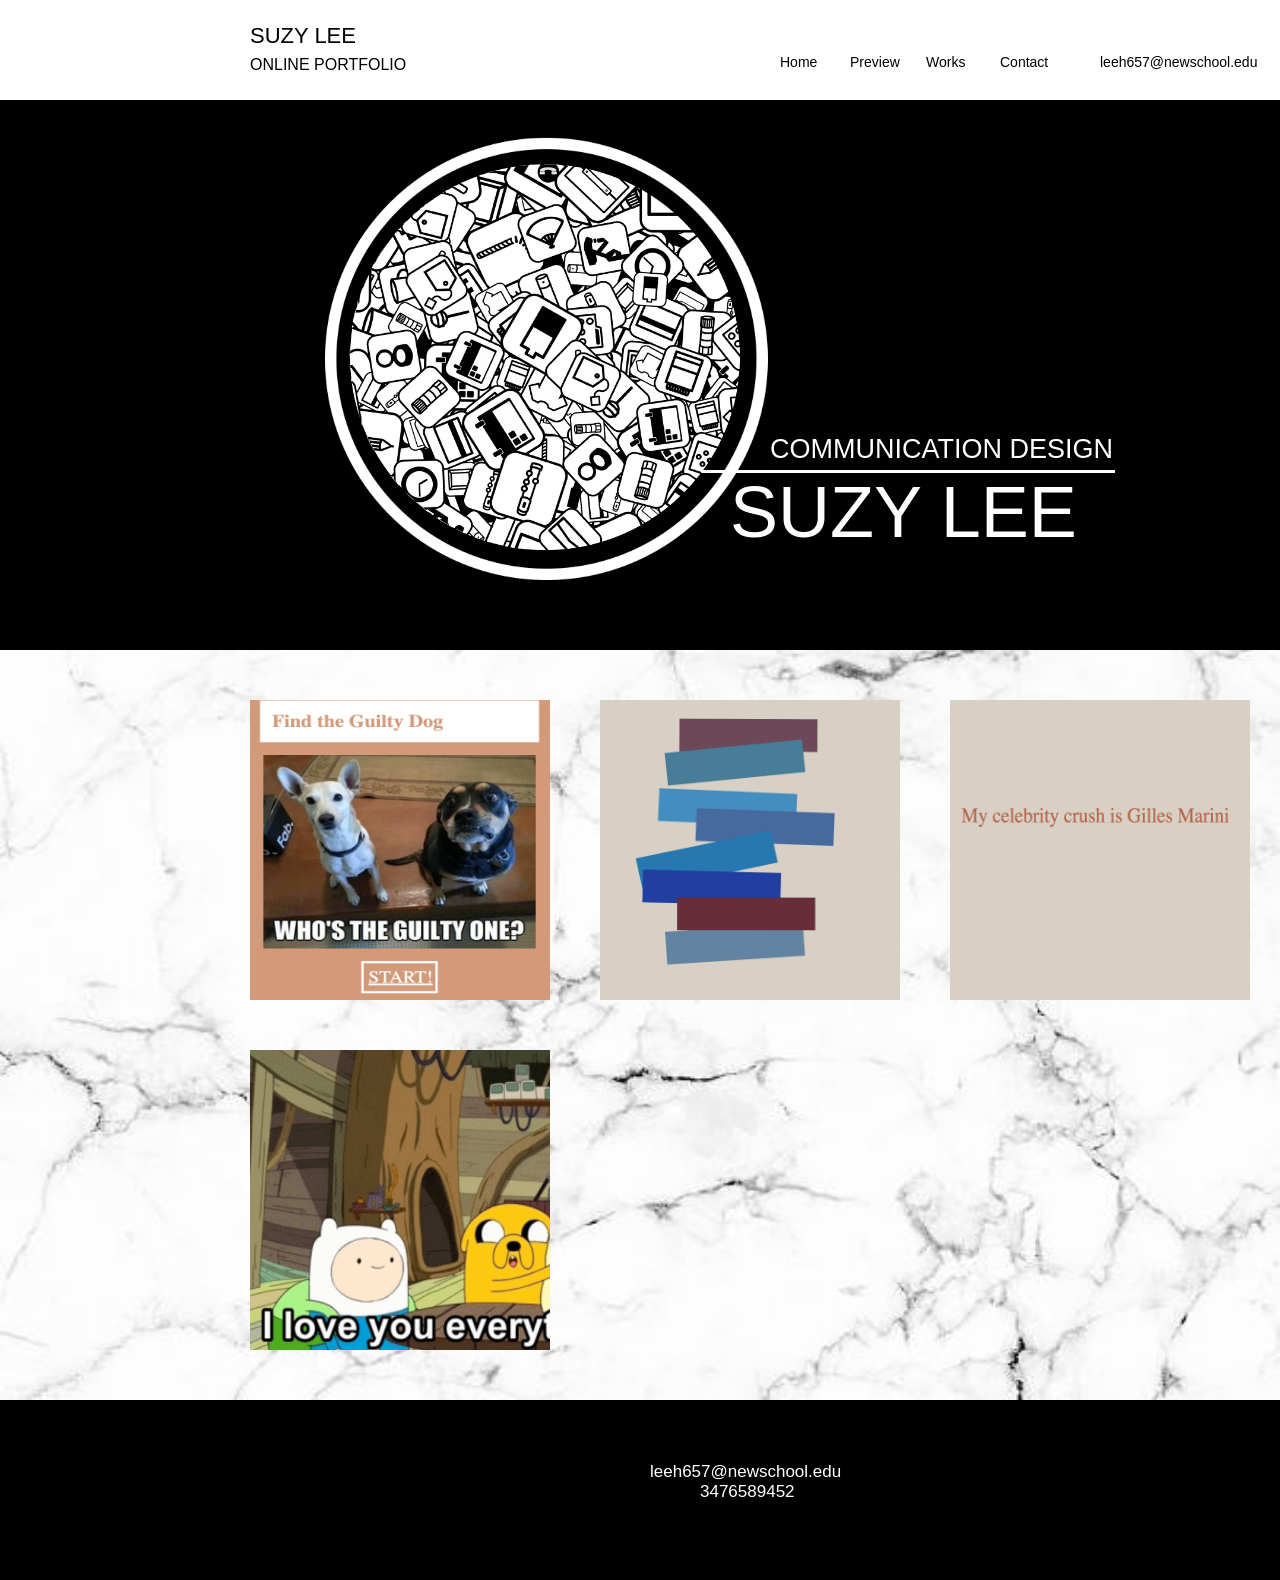
<file: final/INDEX.html>
<!DOCTYPE html>
<html>
<head>
	<title>Suzy Lee</title>
	<link rel="stylesheet" type="text/css" href="style.css">
</head>
<body>
<div id="background">
	<div id="header">
		<div id=name class="font1">SUZY LEE</div>
		<div id=portfolio class ="font2">ONLINE PORTFOLIO</div>

		<a href="#homejump"><div id="home" class="headlinks">Home</div></a>
		<a href="#previewjump"><div id="preview" class="headlinks">Preview</div></a>

		<div class="dropdown">
			<div id="work" class="headlinks">Works</div>
			<div class="dropdown-content">
				<a href="projects/project2/firstlink.html">Project 1-3</a>
    			<a href="projects/interactionofcolor/project4.html">Project 4</a>
   				<a href="projects/generativepoetry.html">Project 5</a>
   				<a href="projects/project7.html">Project 7</a>

   			</div>
   		</div>

		<a href="#contactjump"><div id="contact" class="headlinks">Contact</div></a>
		<div id="email" class="headlinks">leeh657@newschool.edu</div>

	</div>

	<div id="homejump">
		<img id="outline" src="image/outline.png">
		<div id="line"></div>
		<div id=cf>
			<img class="bottom" id="iconstop" src="image/icons.png">
			<img class="top" id="iconsbottom" src="image/icons2.png">
		</div>
		<div id="nametitle" class="font3">SUZY LEE</div>
		<div  id="titletext" class="font4">COMMUNICATION DESIGN</div>
	</div>


<div id="previewjump" class="previews"><img id="marble" src="image/marble.jpg">
	<div id ="cf">
		<a href="projects/project2/firstlink.html">
		<img class= "bottom" id="project2" src="image/project22.png">
		<img class = "top" id="project2" src="image/project2.png">
		</a>
	</div>

	<div id="cf">
		<a href="projects/interactionofcolor/project4.html">
		<img id= "project4" class="bottom" src="image/project42.png">
		<img class= "top" id="project4" src="image/project4.png">
		</a>
		
	</div>

	<div id ="cf">
		<a href="projects/generativepoetry.html">
		<img id="project5" class="bottom" src="image/project52.png">
		<img id="project5" class="top" src="image/project5.png">
		</a>
	</div>

	<div id="cf">
		<a href="projects/project7/project7.html">
		<img id="project7" class="bottom" src="image/project72.png">
		<img id="project7" class="top" src="image/project7.png">
		</a>
	</div>
</div>

<div id="contactjump" class="contacts">
	<div class="font5" id="contactemail">leeh657@newschool.edu</div>
	<div class="font5" id="contactphone">3476589452</div>
</div>



</div>
</body>
</file>
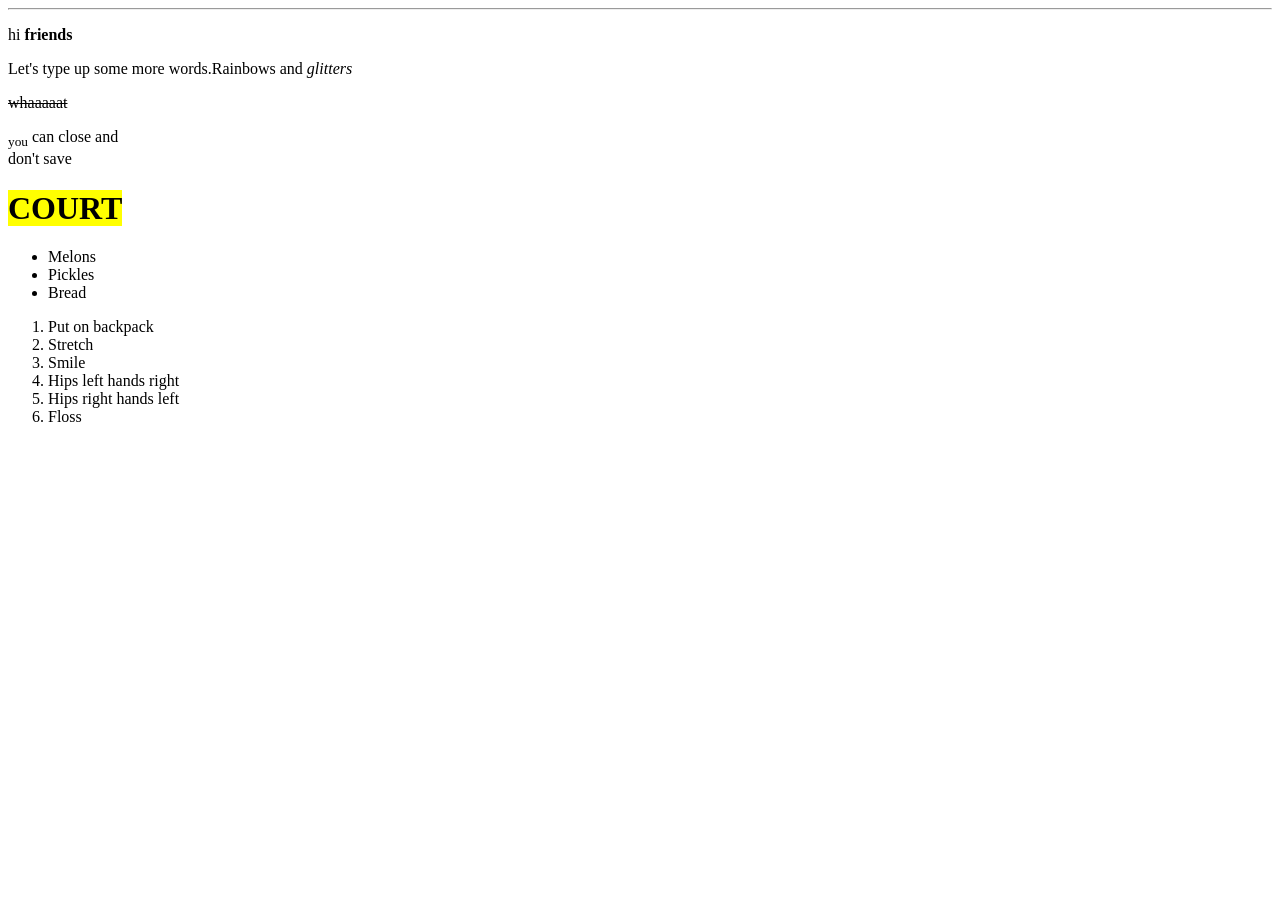
<file: first.html>
<html>
	<body>
		<!--<h1>Suzy</h1>-->
		<hr>
	<p>hi <b>friends</b></p>
	<p> Let's type up some more words.Rainbows and <i>glitters</i></p>
	<p><del>whaaaaat</del></p>
	<p><sub>you</sub> can close and <br>don't save</p>
	<p><h1><mark>COURT</mark></h1></p>

	<ul>
		<li>Melons</li>
		<li>Pickles</li>
		<li>Bread</li>

	</ul>

	<ol>
		<li>Put on backpack</li>
		<li>Stretch</li>
		<li>Smile</li>
		<li>Hips left hands right</li>
		<li>Hips right hands left</li>
		<li>Floss</li>
	</body>
</html>
</file>
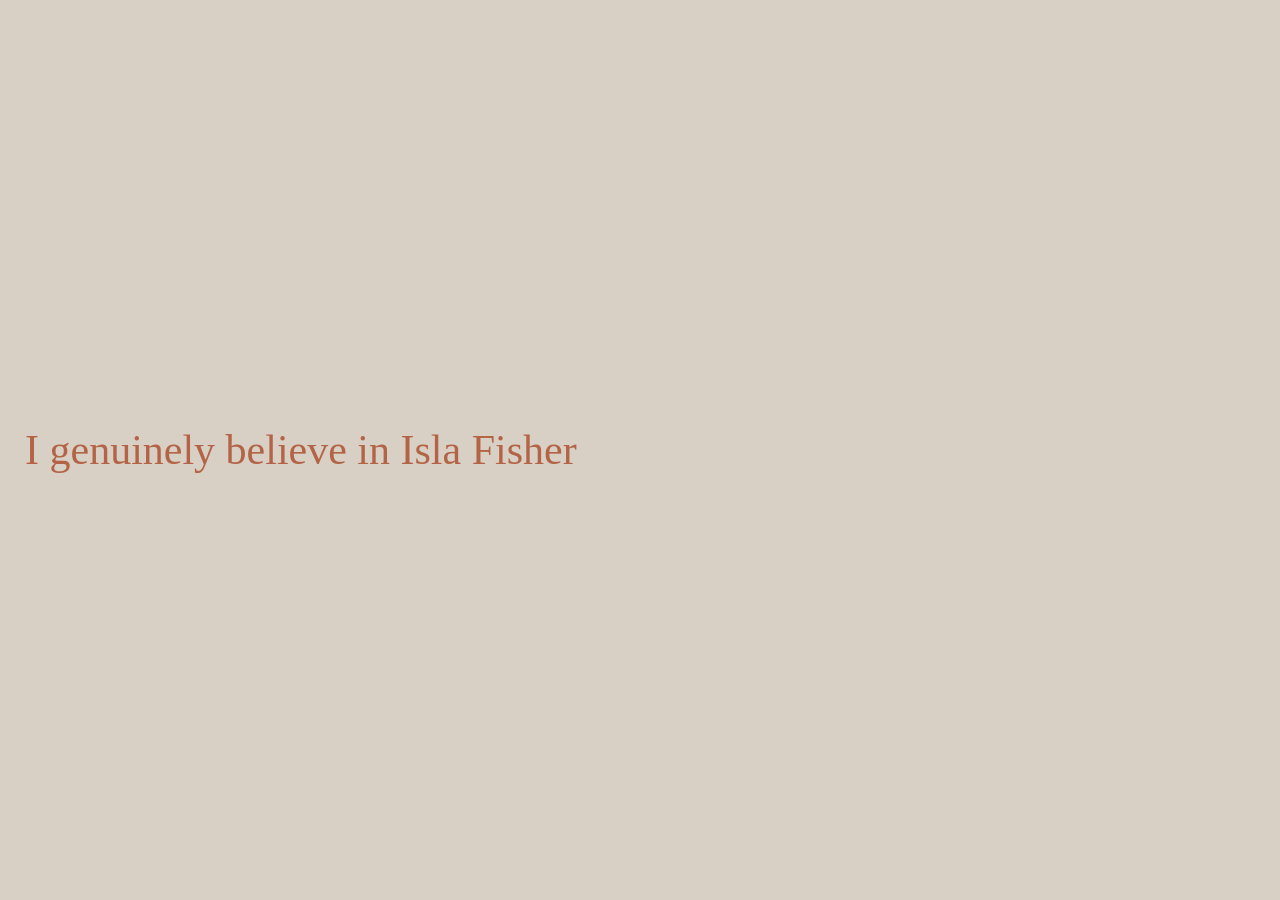
<file: generativepoerty.html>
<!DOCTYPE html>
<html>
<head>
	<title></title>
</head>

<style>
	html{
	margin: 0px;
	width: 100%;
	height:100%;
	display:flex;
	align-items: center;
	justify-content: center;
	background-color: #d8d0c5;
}

body{
	color:	rgb(180,100,70);
	padding:25px;
	display: block;
	margin: auto;
	width: 100%;
	font-size: 42px
}

</style>
<body>
<!-- <div id="text">My spirit animal is</div> -->
<script>
var celebrities = [ "Aaron Carter",
    "Aaron Eckhart",
    "Abbie Cornish",
    "Ace Young",
    "Adam Brody",
    "Adam Duritz",
    "Adam Lambert",
    "Adam Levine",
    "Adam Sandler",
    "Adele",
    "Adrian Grenier",
    "Adrien Brody",
    "Akshay Kumar",
    "Alanis Morissette",
    "Alec Baldwin",
    "Alessandra Ambrosio",
    "Alex McCord",
    "Alex O'Loughlin",
    "Alex Pettyfer",
    "Alex Rodriguez",
    "Alexander Ludwig",
    "Alexander Skarsgard",
    "Alexis Bledel",
    "Ali Fedotowsky",
    "Ali Larter",
    "Alicia Keys",
    "Alicia Silverstone",
    "Alison Sweeney",
    "Allison Williams",
    "Alyson Hannigan",
    "Alyssa Milano",
    "Amanda Bynes",
    "Amanda Peet",
    "Amanda Seyfried",
    "Amber Portwood",
    "Amber Riley",
    "Amber Rose",
    "America Ferrera",
    "Amitabh Bachchan",
    "Amy Adams",
    "Amy Poehler",
    "Amy Winehouse",
    "Ana Ortiz",
    "Anderson Cooper",
    "Andrew Firestone",
    "Andrew Garfield",
    "Andy Cohen",
    "Andy Roddick",
    "Andy Samberg",
    "Angelina Jolie",
    "Angelina Pivarnick",
    "Angie Harmon",
    "Anna Faris",
    "Anna Kendrick",
    "Anna Kournikova",
    "Anna Nicole Smith",
    "Anna Paquin",
    "Anna Wintour",
    "AnnaLynne McCord",
    "AnnaSophia Robb",
    "Anne Hathaway",
    "Annette Bening",
    "Ariana Grande",
    "Armie Hammer",
    "Arnold Schwarzenegger",
    "Ashlee Simpson",
    "Ashley Benson",
    "Ashley Greene",
    "Ashley Hebert",
    "Ashley Judd",
    "Ashley Olsen",
    "Ashley Tisdale",
    "Ashton Kutcher",
    "Aubrey O'Day",
    "Audrina Patridge",
    "Avril Lavigne",
    "B.J. Novak",
    "Balthazar Getty",
    "Bar Refaeli",
    "Barack Obama",
    "Barbara Walters",
    "Barry Zito",
    "Becki Newton",
    "Ben Affleck",
    "Ben Flajnik",
    "Ben Roethlisberger",
    "Ben Stiller",
    "Benedict Cumberbatch",
    "Benicio Del Toro",
    "Benjamin McKenzie",
    "Benji Madden",
    "Beth Ostrosky Stern",
    "Bethenny Frankel",
    "Betty White",
    "Beyonce Knowles",
    "Beyoncé Knowles",
    "Bill Rancic",
    "Billy Bob Thornton",
    "Billy Crudup",
    "Billy Ray Cyrus",
    "Blake Lewis",
    "Blake Lively",
    "Blake Shelton",
    "Bob Harper",
    "Bobbi Kristina Brown",
    "Bobby Brown",
    "Boo Boo Stewart",
    "Brad Goreski",
    "Brad Paisley",
    "Brad Pitt",
    "Brad Womack",
    "Bradley Cooper",
    "Brandi Glanville",
    "Brandon Davis",
    "Brandy Norwood",
    "Bret Michaels",
    "Brian Austin Green",
    "Bridget Marquardt",
    "Bridget Moynahan",
    "Bristol Palin",
    "Britney Spears",
    "Brittany Murphy",
    "Brittany Snow",
    "Brody Jenner",
    "Brooke Burke",
    "Brooke Mueller",
    "Brooke Shields",
    "Brooklyn Decker",
    "Bruce Jenner",
    "Bruce Willis",
    "Bruno Mars",
    "Bryce Dallas Howard",
    "Busy Philipps",
    "Cacee Cobb",
    "Caitlyn Jenner",
    "Caleb Followill",
    "Calista Flockhart",
    "Calvin Harris",
    "Cam Gigandet",
    "Cameron Diaz",
    "Camila Alves",
    "Camilla Belle",
    "Camille Grammer",
    "Candice Accola",
    "Cara Delevingne",
    "Carey Mulligan",
    "Carly Rae Jepsen",
    "Carmelo Anthony",
    "Carmen Electra",
    "Caroline Manzo",
    "Carrie Ann Inaba",
    "Carrie Underwood",
    "Carson Daly",
    "Carson Palmer",
    "Cash Warren",
    "Cat Deeley",
    "Cate Blanchett",
    "Catherine Malandrino",
    "Catherine Zeta-Jones",
    "Cee Lo Green",
    "Celine Dion",
    "Chace Crawford",
    "Chad Kroeger",
    "Chad Michael Murray",
    "Chad Ochocinco",
    "Chandra Wilson",
    "Channing Tatum",
    "Charlie Sheen",
    "Charlize Theron",
    "Chelsea Clinton",
    "Chelsea Handler",
    "Cher",
    "Cheryl Burke",
    "Cheryl Cole",
    "Cheyenne Kimball",
    "Chloe Moretz",
    "Chord Overstreet",
    "Chris Brown",
    "Chris Colfer",
    "Chris Cuomo",
    "Chris Evans",
    "Chris Harrison",
    "Chris Hemsworth",
    "Chris Klein",
    "Chris Meloni",
    "Chris Noth",
    "Chris Pine",
    "Chris Pratt",
    "Chrissy Teigen",
    "Christian Bale",
    "Christian Slater",
    "Christie Brinkley",
    "Christina Aguilera",
    "Christina Applegate",
    "Christina Hendricks",
    "Christina Milian",
    "Christine Taylor",
    "Christy Turlington",
    "Ciara",
    "Cindy Crawford",
    "Cisco Adler",
    "Claire Danes",
    "Clive Owen",
    "Cobra Starship",
    "Colin Farrell",
    "Colin Firth",
    "Colton Haynes",
    "Conan O'Brien",
    "Connie Britton",
    "Cory Monteith",
    "Courteney Cox",
    "Courtney Love",
    "Criss Angel",
    "Cristiano Ronaldo",
    "Crystal Harris",
    "Curtis Stone",
    "Cynthia Nixon",
    "DJ AM",
    "DJ Cassidy",
    "DJ Kiss",
    "DJ Pauly D",
    "DSquared2",
    "Daisy De La Hoya",
    "Dakota Fanning",
    "Dane Cook",
    "Daniel Craig",
    "Daniel Radcliffe",
    "Danielle Staub",
    "Darren Criss",
    "Dave Annable",
    "Dave Navarro",
    "David Arquette",
    "David Beckham",
    "David Berrie",
    "David Boreanaz",
    "David Cook",
    "David Copperfield",
    "David Guetta",
    "David Katzenberg",
    "David Letterman",
    "David Schwimmer",
    "David Spade",
    "Dax Shepard",
    "Dean McDermott",
    "Debra Messing",
    "Demi Lovato",
    "Demi Moore",
    "Denis Leary",
    "Denise Richards",
    "Dennis Rodman",
    "Derek Hough",
    "Derek Jeter",
    "Derrick Rose",
    "Desiree Hartsock",
    "Diane Kruger",
    "Dianna Agron",
    "Diddy",
    "Dina Manzo",
    "Djimon Hounsou",
    "Dolly Parton",
    "Donald Faison",
    "Donald Trump",
    "Dr. Dre",
    "Dr. Phil McGraw",
    "Drake",
    "Drew Barrymore",
    "Dwayne Johnson",
    "Ed Sheeran",
    "Ed Westwick",
    "Eddie Cibrian",
    "Eddie Murphy",
    "Eddie Redmayne",
    "Edie Falco",
    "Edward Burns",
    "Edward Norton",
    "Elin Nordegren",
    "Elisabeth Hasselbeck",
    "Elisabeth Moss",
    "Elisabetta Canalis",
    "Elizabeth Banks",
    "Elizabeth Olsen",
    "Elizabeth Taylor",
    "Elle Fanning",
    "Ellen DeGeneres",
    "Ellen Page",
    "Ellen Pompeo",
    "Ellie Goulding",
    "Elton John",
    "Emile Hirsch",
    "Emilio Estevez",
    "Emily Blunt",
    "Emily Maynard",
    "Emily VanCamp",
    "Eminem",
    "Emma Roberts",
    "Emma Stone",
    "Emma Watson",
    "Emmy Rossum",
    "Eric Dane",
    "Erin Andrews",
    "Ethan Hawke",
    "Eva Longoria",
    "Eva Mendes",
    "Evan Rachel Wood",
    "Evangeline Lilly",
    "Fabrizio Moretti",
    "Faith Hill",
    "Fantasia Barrino",
    "Farrah Abraham",
    "Felicity Huffman",
    "Fergie",
    "Fernando Alonso",
    "Fleetwood Mac",
    "Florence Henderson",
    "Florence Welch",
    "Florida Georgia Line",
    "Floyd Mayweather",
    "Foo Fighters",
    "Forest Whitaker",
    "Frank Ocean",
    "Frankie Delgado",
    "Frankie Muniz",
    "Fred Durst",
    "Freddie Prinze, Jr.",
    "Freida Pinto",
    "Gabourey Sidibe",
    "Gabriel Aubry",
    "Gabrielle Union",
    "Gareth Bale",
    "Garth Brooks",
    "Gary Oldman",
    "Gary Shirley",
    "Gavin Degraw",
    "Gavin Rossdale",
    "George Stephanopoulos",
    "George Clooney",
    "George Lopez",
    "Gerard Butler",
    "Gilles Marini",
    "Ginnifer Goodwin",
    "Gisele Bundchen",
    "Gisele Bündchen",
    "Giuliana Rancic",
    "Goldie Hawn",
    "Gordon Ramsay",
    "Greg Grunberg",
    "Guy Ritchie",
    "Gwen Stefani",
    "Gwyneth Paltrow",
    "Hailee Steinfeld",
    "Hailey Glassman",
    "Halle Berry",
    "Hank Baskett",
    "Harrison Ford",
    "Harry Styles",
    "Hayden Christensen",
    "Hayden Panettiere",
    "Haylie Duff",
    "Heath Ledger",
    "Heather Graham",
    "Heather Locklear",
    "Heather McDonald",
    "Heather Morris",
    "Heidi Klum",
    "Heidi Montag",
    "Helen Hunt",
    "Helen Mirren",
    "Henry Cavill",
    "Hilary Duff",
    "Hilary Swank",
    "Hillary Clinton",
    "Holly Madison",
    "Holly Montag",
    "Howard Stern",
    "Hugh Dancy",
    "Hugh Grant",
    "Hugh Hefner",
    "Hugh Jackman",
    "Hugh Laurie",
    "Hunter Parrish",
    "Ian Somerhalder",
    "Idina Menzel",
    "Iggy Azalea",
    "Isabella Rossellini",
    "Isla Fisher",
    "Ivanka Trump",
    "J-Woww",
    "JC Chasez",
    "Jack Nicholson",
    "Jackie Chan",
    "Jackson Rathbone",
    "Jacqueline Laurita",
    "Jada Pinkett Smith",
    "Jaden Smith",
    "Jaime King",
    "Jaime Pressly",
    "Jake Gyllenhaal",
    "Jake Pavelka",
    "James Blunt",
    "James Denton",
    "James Franco",
    "James Patterson",
    "James Rodriguez",
    "James Woods",
    "Jamie Campbell Bower",
    "Jamie Foxx",
    "Jamie Kennedy",
    "Jamie Lynn Spears",
    "Jamie-Lynn Sigler",
    "Jane Krakowski",
    "Jane Lynch",
    "Janelle Monae",
    "Janet Jackson",
    "Janice Dickinson",
    "January Jones",
    "Jared Leto",
    "Jason Aldean",
    "Jason Bateman",
    "Jason Lee",
    "Jason Lewis",
    "Jason Mesnick",
    "Jason Mraz",
    "Jason Ritter",
    "Jason Segel",
    "Jason Sudeikis",
    "Javier Bardem",
    "Jay Cutler",
    "Jay Leno",
    "Jay Lyon",
    "Jay Z",
    "Jeff Lewis",
    "Jeff Probst",
    "Jen Schefft",
    "Jenna Dewan",
    "Jenna Elfman",
    "Jenna Fischer",
    "Jenna Ushkowitz",
    "Jennie Garth",
    "Jennifer Aniston",
    "Jennifer Connelly",
    "Jennifer Garner",
    "Jennifer Grey",
    "Jennifer Hudson",
    "Jennifer Lawrence",
    "Jennifer Lopez",
    "Jennifer Love Hewitt",
    "Jennifer Meyer",
    "Jenny McCarthy",
    "Jensen Ackles",
    "Jeremy Piven",
    "Jerry Ferrara",
    "Jerry O'Connell",
    "Jerry Seinfeld",
    "Jersey Shore",
    "Jesse Eisenberg",
    "Jesse James",
    "Jesse Tyler Ferguson",
    "Jesse Williams",
    "Jessica Alba",
    "Jessica Biel",
    "Jessica Chastain",
    "Jessica Lowndes",
    "Jessica Simpson",
    "Jessica Stroup",
    "Jessica Szohr",
    "Jill Zarin",
    "Jillian Harris",
    "Jillian Michaels",
    "Jim Carrey",
    "Jim Parsons",
    "Jimmy Buffett",
    "Jimmy Fallon",
    "Jimmy Kimmel",
    "JoAnna Garcia",
    "Joe Francis",
    "Joe Jonas",
    "Joe Manganiello",
    "Joel Madden",
    "Joel McHale",
    "John Cusack",
    "John F. Kennedy, Jr.",
    "John Krasinski",
    "John Legend",
    "John Mayer",
    "John Stamos",
    "John Travolta",
    "Johnny Depp",
    "Johnny Knoxville",
    "Jon Gosselin",
    "Jon Hamm",
    "Jon Heder",
    "Jon Lester",
    "Jonah Hill",
    "Jonas Brothers",
    "Jonathan Adler",
    "Jonathan Rhys Meyers",
    "Jordana Brewster",
    "Jordin Sparks",
    "Joseph Gordon-Levitt",
    "Josh Bowman",
    "Josh Brolin",
    "Josh Duhamel",
    "Josh Hartnett",
    "Josh Holloway",
    "Josh Lucas",
    "Joshua Jackson",
    "Jude Law",
    "Judi Dench",
    "Judy Sheindlin",
    "Julia Roberts",
    "Julian McMahon",
    "Julianne Hough",
    "Julianne Moore",
    "Julie Bowen",
    "Juliette Lewis",
    "Justin Bieber",
    "Justin Kirk",
    "Justin Long",
    "Justin Theroux",
    "Justin Trudeau",
    "Justin Timberlake",
    "Kaley Cuoco",
    "Kaley Cuoco-Sweeting",
    "Kanye West",
    "Kara DioGuardi",
    "Karina Smirnoff",
    "Kat DeLuna",
    "Kat Graham",
    "Kate Beckinsale",
    "Kate Bosworth",
    "Kate Gosselin",
    "Kate Hudson",
    "Kate Middleton",
    "Kate Moss",
    "Kate Upton",
    "Kate Walsh",
    "Kate Winslet",
    "Katharine McPhee",
    "Katherine Heigl",
    "Kathy Griffin",
    "Kathy Ireland",
    "Katie Cassidy",
    "Katie Couric",
    "Katie Holmes",
    "Katrina Bowden",
    "Katy Perry",
    "Keanu Reeves",
    "Keira Knightley",
    "Keith Urban",
    "Kellan Lutz",
    "Kellie Pickler",
    "Kelly Bensimon",
    "Kelly Clarkson",
    "Kelly Cutrone",
    "Kelly Osbourne",
    "Kelly Preston",
    "Kelly Ripa",
    "Kelly Rowland",
    "Kelly Rutherford",
    "Kelly Slater",
    "Kelsey Grammer",
    "Kendall Jenner",
    "Kendra Wilkinson",
    "Kenny Chesney",
    "Keri Hilson",
    "Keri Russell",
    "Kerr Smith",
    "Kerry Diamond",
    "Kerry Washington",
    "Kesha",
    "Kevin Connolly",
    "Kevin Durant",
    "Kevin Federline",
    "Kevin Hart",
    "Kevin Jonas",
    "Keyshia Cole",
    "Khloe Kardashian",
    "Kid Rock",
    "Kiefer Sutherland",
    "Kim Cattrall",
    "Kim Kardashian",
    "Kim Zolciak",
    "Kimberly Stewart",
    "Kimora Lee Simmons",
    "Kirsten Dunst",
    "Kirstie Alley",
    "Kobe Bryant",
    "Kourtney Kardashian",
    "Kris Allen",
    "Kris Humphries",
    "Kris Jenner",
    "Kris Polaha",
    "Krista Allen",
    "Kristen Bell",
    "Kristen Stewart",
    "Kristen Wiig",
    "Kristin Cavallari",
    "Kristin Davis",
    "Kyle Howard",
    "Kyle Richards",
    "Kylie Jenner",
    "Kyra Sedgwick",
    "L.A. Reid",
    "Lady Gaga",
    "Lamar Odom",
    "Lana Del Rey",
    "Lance Armstrong",
    "Lance Bass",
    "Lara Flynn Boyle",
    "Larry King",
    "Laura Dern",
    "Lauren Conrad",
    "Lauren Graham",
    "Lauren Holly",
    "LeAnn Rimes",
    "LeBron James",
    "Lea Michele",
    "Lee DeWyze",
    "Leelee Sobieski",
    "Leighton Meester",
    "Lena Dunham",
    "Lenny Kravitz",
    "Leona Lewis",
    "Leonardo DiCaprio",
    "Levi Johnston",
    "Lewis Hamilton",
    "Liam Hemsworth",
    "Liam Neeson",
    "Liam Payne",
    "Liev Schreiber",
    "Lily Aldridge",
    "Lily Allen",
    "Lily Collins",
    "Lindsay Lohan",
    "Lindsey Vonn",
    "Lionel Messi",
    "Lisa Bonet",
    "Lisa Edelstein",
    "Lisa Kudrow",
    "Lisa Marie Presley",
    "Lisa Snowdon",
    "Lo Bosworth",
    "Lorde",
    "Louis Tomlinson",
    "LuAnn De Lesseps",
    "Lucy Hale",
    "Lucy Liu",
    "Ludacris",
    "Luke Bryan",
    "Luke Wilson",
    "Lupita Nyong'o",
    "Maci Bookout",
    "Maddox Jolie-Pitt",
    "Madonna",
    "Maggie Gyllenhaal",
    "Mahendra Singh Dhoni",
    "Maksim Chmerkovskiy",
    "Malin Akerman",
    "Mandy Moore",
    "Manny Pacquiao",
    "Marc Anthony",
    "Marcia Cross",
    "Marcus Schenkenberg",
    "Maria Menounos",
    "Maria Sharapova",
    "Maria Shriver",
    "Mariah Carey",
    "Mario Lopez",
    "Mariska Hargitay",
    "Mark Salling",
    "Mark Wahlberg",
    "Marni Senofonte",
    "Maroon 5",
    "Martha Stewart",
    "Martin Lawrence",
    "Mary J. Blige",
    "Mary-Kate Olsen",
    "Mary-Louise Parker",
    "Matt Bomer",
    "Matt Damon",
    "Matt Dillon",
    "Matt Lanter",
    "Matt Leinart",
    "Matthew Bellamy",
    "Matthew Broderick",
    "Matthew Fox",
    "Matthew McConaughey",
    "Matthew Morrison",
    "Matthew Perry",
    "Max Greenfield",
    "Meg Ryan",
    "Megan Fox",
    "Mel B",
    "Mel Gibson",
    "Melissa Gorga",
    "Melissa McCarthy",
    "Melissa Rycroft",
    "Mena Suvari",
    "Meryl Streep",
    "Mia Farrow",
    "Michael Bolton",
    "Michael Bublé",
    "Michael C. Hall",
    "Michael Jackson",
    "Michael Urie",
    "Michelle Obama",
    "Michelle Trachtenberg",
    "Michelle Williams",
    "Mike Fisher",
    "Mila Kunis",
    "Miley Cyrus",
    "Milo Ventimiglia",
    "Mindy Kaling",
    "Minka Kelly",
    "Minnie Driver",
    "Mira Sorvino",
    "Miranda Kerr",
    "Miranda Lambert",
    "Mischa Barton",
    "Mo'Nique",
    "Molly Shannon",
    "Molly Sims",
    "Nacho Figueras",
    "Nadya Suleman",
    "Naomi Campbell",
    "Naomi Watts",
    "Natalie Portman",
    "Natasha Bedingfield",
    "Natasha Richardson",
    "Naya Rivera",
    "Ndamukong Suh",
    "Ne-Yo",
    "NeNe Leakes",
    "Neil Patrick Harris",
    "Nelly Furtado",
    "Neve Campbell",
    "Neymar",
    "Niall Horan",
    "Nicholas Hoult",
    "Nick Cannon",
    "Nick Carter",
    "Nick Jonas",
    "Nick Lachey",
    "Nicki Minaj",
    "Nicky Hilton",
    "Nicolas Cage",
    "Nicole Kidman",
    "Nicole Richie",
    "Nicole Scherzinger",
    "Nicollette Sheridan",
    "Nikki Reed",
    "Nina Dobrev",
    "Novak Djokovic",
    "Odette Yustman",
    "Olivia Munn",
    "Olivia Palermo",
    "Olivia Wilde",
    "One Direction",
    "Oprah Winfrey",
    "Orlando Bloom",
    "Owen Wilson",
    "Ozzy Osbourne",
    "Padma Lakshmi",
    "Pam Anderson",
    "Paris Hilton",
    "Parker Posey",
    "Patricia Arquette",
    "Patrick Dempsey",
    "Patrick Schwarzenegger",
    "Patrick Swayze",
    "Paul McCartney",
    "Paul Rudd",
    "Paul Sculfor",
    "Paul Wesley",
    "Paula Abdul",
    "Penelope Cruz",
    "Penn Badgley",
    "Pete Wentz",
    "Peter Facinelli",
    "Petra Nemcova",
    "Pharrell Williams",
    "Phil Mickelson",
    "Pink",
    "Pippa Middleton",
    "Pitbull",
    "Portia De Rossi",
    "Prince",
    "Prince Charles",
    "Prince Harry",
    "Prince William",
    "Princess Diana",
    "Queen Latifah",
    "Quentin Tarantino",
    "Rachel Bilson",
    "Rachel McAdams",
    "Rachel Weisz",
    "Rachel Zoe",
    "Rafael Nadal",
    "Ramona Singer",
    "Randy Jackson",
    "Rashida Jones",
    "Ray J",
    "Rebecca Gayheart",
    "Rebecca Romijn",
    "Rebel Wilson",
    "Reese Witherspoon",
    "Reggie Bush",
    "Renee Zellweger",
    "Richard Gere",
    "Richie Sambora",
    "Rick Salomon",
    "Ricki Lake",
    "Ricky Martin",
    "Rihanna",
    "Rita Ora",
    "Rob Kardashian",
    "Rob Lowe",
    "Robert Downey Jr.",
    "Robert Pattinson",
    "Roberto Martinez",
    "Robin Roberts",
    "Robin Thicke",
    "Robin Wright Penn",
    "Roger Federer",
    "Rolling Stones",
    "Ronnie Ortiz-Magro",
    "Rooney Mara",
    "Rory McIlroy",
    "Rosario Dawson",
    "Rose Byrne",
    "Rose McGowan",
    "Rosie Huntington-Whiteley",
    "Rosie O'Donnell",
    "Roxy Olin",
    "Rumer Willis",
    "Rupert Grint",
    "Rush Limbaugh",
    "Russell Brand",
    "Russell Crowe",
    "Ryan Adams",
    "Ryan Cabrera",
    "Ryan Dunn",
    "Ryan Gosling",
    "Ryan Kwanten",
    "Ryan Phillippe",
    "Ryan Reynolds",
    "Ryan Seacrest",
    "Sacha Baron Cohen",
    "Sadie Frost",
    "Salma Hayek",
    "Salman Khan",
    "Samantha Ronson",
    "Sammi Giancola",
    "Sandra Bullock",
    "Sandra Oh",
    "Sarah Hyland",
    "Sarah Jessica Parker",
    "Sarah Michelle Gellar",
    "Sarah Palin",
    "Scarlett Johansson",
    "Scott Baio",
    "Scott Disick",
    "Scott Porter",
    "Scott Speedman",
    "Scott Wolf",
    "Scotty McCreery",
    "Seal",
    "Sean Combs",
    "Sean Hannity",
    "Sean Lennon",
    "Sean Penn",
    "Seann William Scott",
    "Sebastian Vettel",
    "Selena Gomez",
    "Seth Rogen",
    "Shailene Woodley",
    "Shakira",
    "Shania Twain",
    "Shannen Doherty",
    "Shar Jackson",
    "Sharon Osbourne",
    "Shay Mitchell",
    "Shenae Grimes",
    "Sherri Shepherd",
    "Sheryl Crow",
    "Shia LaBeouf",
    "Shiloh Jolie-Pitt",
    "Shoshanna Lonstein",
    "Sienna Miller",
    "Simon Cowell",
    "Simon Doonan",
    "Skrillex",
    "Snooki",
    "Snoop Dogg",
    "Sofia Vergara",
    "Sofía Vergara",
    "Solange Knowles",
    "Sonja Morgan",
    "Sophia Bush",
    "Sophie Monk",
    "Spencer Pratt",
    "Stacy Keibler",
    "Star Jones",
    "Stavros Niarchos III",
    "Stephanie Pratt",
    "Stephen Amell",
    "Stephen Colletti",
    "Stephen Dorff",
    "Stephen Moyer",
    "Steve Carell",
    "Steven Tyler",
    "Stuart Townsend",
    "Suri Cruise",
    "Susan Boyle",
    "Swizz Beatz",
    "T.R. Knight",
    "Talan Torriero",
    "Tamron Hall",
    "Tara Reid",
    "Taraji P. Henson",
    "Tate Donovan",
    "Taye Diggs",
    "Taylor Armstrong",
    "Taylor Lautner",
    "Taylor Momsen",
    "Taylor Swift",
    "Teresa Giudice",
    "Teri Hatcher",
    "Terrence Howard",
    "The Bachelorette",
    "The Eagles",
    "The Hills",
    "The Situation",
    "Tiesto",
    "Tiffani Thiessen",
    "Tiger Woods",
    "Tila Tequila",
    "Tim Gunn",
    "Tim McGraw",
    "Tina Fey",
    "Tinsley Mortimer",
    "Tobey Maguire",
    "Toby Keith",
    "Tom Brady",
    "Tom Cruise",
    "Tom Felton",
    "Tom Hanks",
    "Tommy Lee",
    "Toni Collette",
    "Tony Parker",
    "Tony Romo",
    "Tori Spelling",
    "Tracy Morgan",
    "Travis Barker",
    "Trevor Donovan",
    "Troian Bellisario",
    "Ty Burrell",
    "Tyler Posey",
    "Tyra Banks",
    "Uma Thurman",
    "Usher",
    "Vampire Weekend",
    "Vanessa Hudgens",
    "Vanessa Minnillo",
    "Vanessa Williams",
    "Vera Wang",
    "Victoria Beckham",
    "Victoria Justice",
    "Vienna Girardi",
    "Vin Diesel",
    "Vince Vaughn",
    "Vinny Guadagnino",
    "Viola Davis",
    "Whitney Houston",
    "Whitney Port",
    "Whoopi Goldberg",
    "Will Arnett",
    "Will Ferrell",
    "Will Smith",
    "Willow Smith",
    "Wilmer Valderrama",
    "Winona Ryder",
    "Wiz Khalifa",
    "Zac Brown Band",
    "Zac Efron",
    "Zach Braff",
    "Zach Galifianakis",
    "Zachary Levi",
    "Zachary Quinto",
    "Zayn Malik",
    "Zlatan Ibrahimovic",
    "Zoe Saldana",
    "Zooey Deschanel"];

var celebrities = celebrities[Math.floor(Math.random()*celebrities.length)];
var bodyparts = ["ankle",
    "arm",
    "back",
    "belly",
    "bottom",
    "breast",
    "buttocks",
    "calf",
    "cheek",
    "chin",
    "ear",
    "elbow",
    "eye",
    "eyebrow",
    "eyelash",
    "finger",
    "fist",
    "foot",
    "forearm",
    "forehead",
    "hair",
    "hand",
    "head",
    "hip",
    "knee",
    "leg",
    "lip",
    "lower leg",
    "mouth",
    "neck",
    "nose",
    "nostril",
    "shoulder",
    "thigh",
    "thumb",
    "toe",
    "tongue",
    "tooth",
    "upper arm",
    "waist",
    "wrist"]
var bodyparts = bodyparts[Math.floor(Math.random()*bodyparts.length)];
var animals = ["Kangnasaurus",
      "Lophostropheus",
      "Spinophorosaurus",
      "Epachthosaurus",
      "Coelurosauria",
      "Lycorhinus",
      "Adasaurus",
      "Draconyx",
      "Ceratops",
      "Lagerpeton",
      "Qiaowanlong",
      "Rhynchosaur",
      "Ningyuansaurus",
      "Palaeolimnornis",
      "Anabisetia",
      "Talarurus",
      "Sphenodontia",
      "Tianyulong",
      "Aepisaurus",
      "Neuquenraptor",
      "Galesaurus",
      "Pachysuchus",
      "Auroraceratops",
      "aardvark",
      "alligator",
      "alpaca",
      "antelope",
      "ape",
      "armadillo",
      "baboon",
      "badger",
      "bat",
      "bear",
      "beaver",
      "bison",
      "boar",
      "buffalo",
      "bull",
      "camel",
      "canary",
      "capybara",
      "cat",
      "chameleon",
      "cheetah",
      "chimpanzee",
      "chinchilla",
      "chipmunk",
      "cougar",
      "cow",
      "coyote",
      "crocodile",
      "crow",
      "deer",
      "dingo",
      "dog",
      "donkey",
      "dromedary",
      "elephant",
      "elk",
      "ewe",
      "ferret",
      "finch",
      "fish",
      "fox",
      "frog",
      "gazelle",
      "gila monster",
      "giraffe",
      "gnu",
      "goat",
      "gopher",
      "gorilla",
      "grizzly bear",
      "ground hog",
      "guinea pig",
      "hamster",
      "hedgehog",
      "hippopotamus",
      "hog",
      "horse",
      "hyena",
      "ibex",
      "iguana",
      "impala",
      "jackal",
      "jaguar",
      "kangaroo",
      "koala",
      "lamb",
      "lemur",
      "leopard",
      "lion",
      "lizard",
      "llama",
      "lynx",
      "mandrill",
      "marmoset",
      "mink",
      "mole",
      "mongoose",
      "monkey",
      "moose",
      "mountain goat",
      "mouse",
      "mule",
      "muskrat",
      "mustang",
      "mynah bird",
      "newt",
      "ocelot",
      "opossum",
      "orangutan",
      "oryx",
      "otter",
      "ox",
      "panda",
      "panther",
      "parakeet",
      "parrot",
      "pig",
      "platypus",
      "polar bear",
      "porcupine",
      "porpoise",
      "prairie dog",
      "puma",
      "rabbit",
      "raccoon",
      "ram",
      "rat",
      "reindeer",
      "reptile",
      "rhinoceros",
      "salamander",
      "seal",
      "sheep",
      "shrew",
      "silver fox",
      "skunk",
      "sloth",
      "snake",
      "squirrel",
      "tapir",
      "tiger",
      "toad",
      "turtle",
      "walrus",
      "warthog",
      "weasel",
      "whale",
      "wildcat",
      "wolf",
      "wolverine",
      "wombat",
      "woodchuck",
      "yak",
      "zebra"];

var animals = animals[Math.floor(Math.random()*animals.length)];
var lastpara = [celebrities, bodyparts, animals]
var lastpara = lastpara[Math.floor(Math.random()*lastpara.length)]

var firstpara = [ "My spirit animal is ",
				"My celebrity crush is ", 
				"I genuinely believe in "];

var firstpara = firstpara[Math.floor(Math.random()*firstpara.length)];

document.write(firstpara + lastpara);


</script>
</body>
</html>
</file>
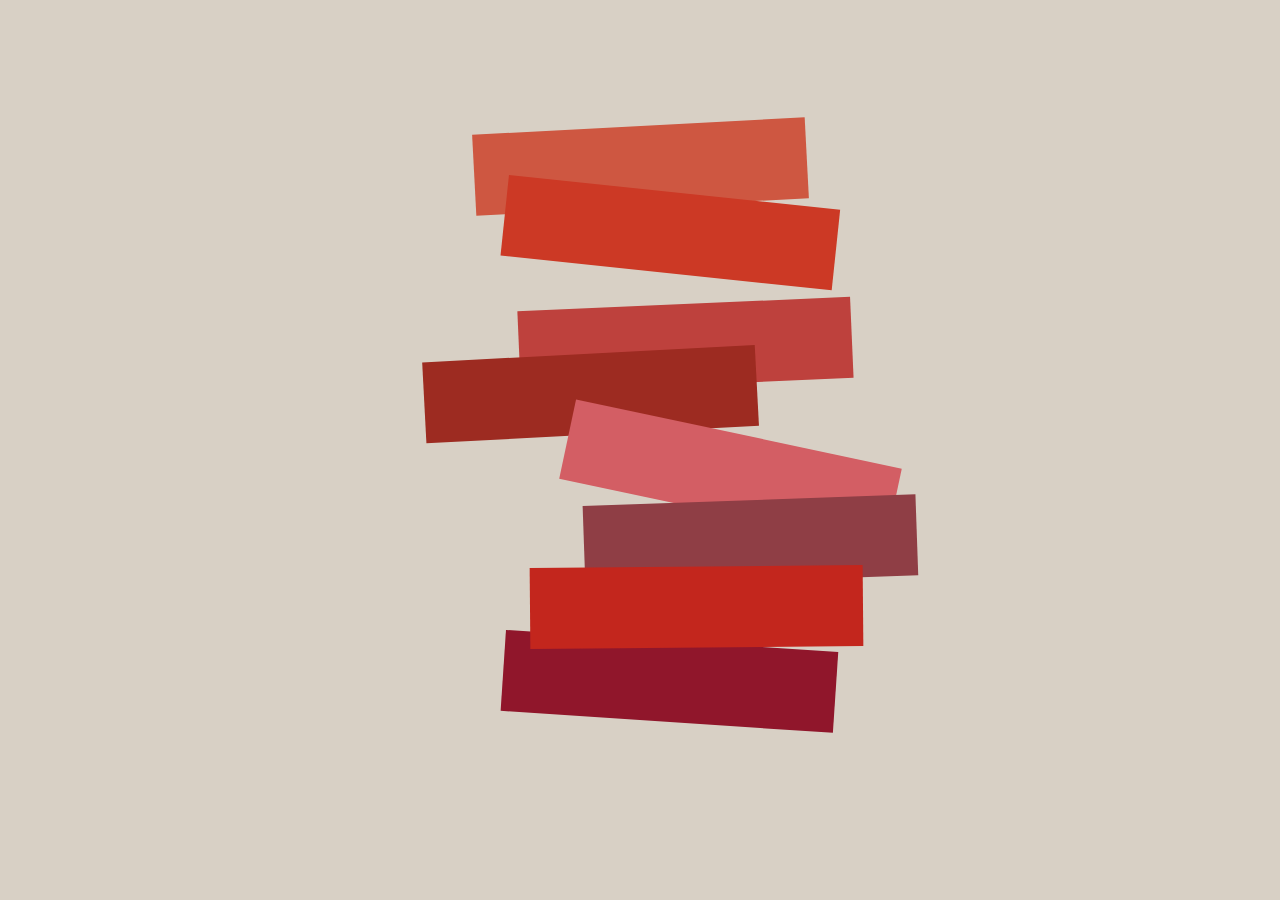
<file: interactionofcolor/interaction of colour.html>
<!DOCTYPE html>
<html>
<head>
	<title>Interaction of Colour</title>
<style>
html,body{
	margin: 0px;
	width: 100%;
	height:100%;
	display:flex;
	align-items: center;
	justify-content: center;
	background-color: #d8d0c5
}
.swatch{
	position: absolute;
	width: 37vmin;
	height: 9vmin;
}
.first{
	top:14%;
	background-color: #ce5741;
	transform: rotate(-3deg);
	animation:firstr 5s infinite;
}
.second{
	top:21%;
	background-color: #cc3925;
	transform: rotate(6deg) translateX(30px);
	animation:secondr 5s infinite;
}
.third{
	top:34%;
	background-color: #be413d;
	transform: rotate(-2.5deg) translateX(45px);
	animation:thirdr 5s infinite;
}
.fourth{
	top:39%;
	background-color: #9d2b21;
	transform: rotate(-3deg) translateX(-50px);
	animation:fourthr 5s infinite;
}
.fifth{
	top:46%;
	background-color: #d35e64;
	transform: rotate(12deg) translateX(92px);
	animation:fifthr 5s infinite;

}
.sixth{
	top:56%;
	background-color: #8f3e45;
	transform: rotate(-2deg) translateX(110px);
	animation: sixthr 5s infinite;
}
.seventh{
	top:63%;
	background-color: #c3261d;
	transform: rotate(-0.5deg) translateX(56px);
	animation: seventh 5s infinite;
}
.eight{
	top:71%;
	background-color: #90162b;
	transform: rotate(3.8deg) translateX(29px);
	animation: eighthr 5s infinite
}
@keyframes firstr{
	40%{
		transform:rotate(3deg);
		background-color: #1a3c6c
	}
}
@keyframes secondr{
	55%{
		transform:rotate(-6deg) translateX(-30px);
		background-color: #467e99;
	}
}
@keyframes thirdr{
	60%{
		transform:rotate(2.5deg) translateX(-45px);
		background-color: #448ebf
	}
}
@keyframes fourthr{
	50%{
		transform:rotate(3deg) translateX(50px);
		background-color: #3874b3
	}
}
@keyframes fifthr{
	60%{
		transform:rotate(-12deg) translateX(-92px);
		background-color: #2877b0
	}
}
@keyframes sixthr{
	50%{
		transform:rotate(2deg) translateX(-110px);
		background-color: #0f3eb0
	}
}
@keyframes seventh{
	40%{
		transform:rotate(0.5deg) translateX(-56px);
		background-color: #1a3552
	}
}
@keyframes eighthr{
	60%{
		transform:rotate(-3.8deg) translateX(-29px);
		background-color: #6283a2
	}
}

</style>
</head>
<body>
<div class="swatch first"></div>
<div class="swatch second"></div>
<div class="swatch third"></div>
<div class="swatch fourth"></div>
<div class="swatch fifth"></div>
<div class="swatch sixth"></div>
<div class="swatch eight"></div>
<div class="swatch seventh"></div>

</body>
</html>
</file>
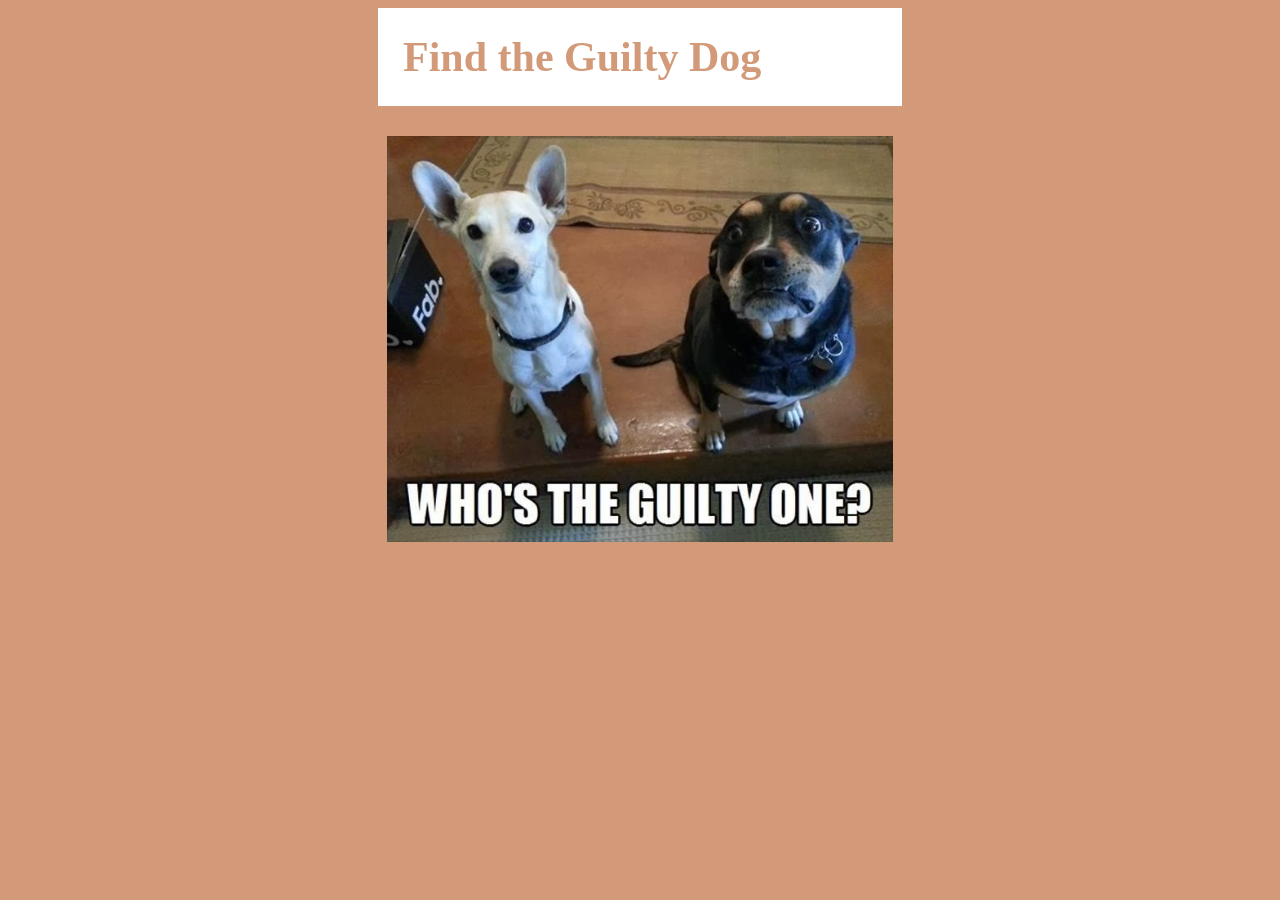
<file: project2/firstlink.html>
<!DOCTYPE html>
<html>
<head>
	<title>Find the guilty dog</title>
<link rel="stylesheet" type="text/css" href="styleproject2.css">
</head>
<body>
<h1>Find the Guilty Dog</h1>
<img id="image" src="gifs/dogs.jpg">
<a id="link" href="folder/second.html">START!</a>
</body>

</html>
</file>
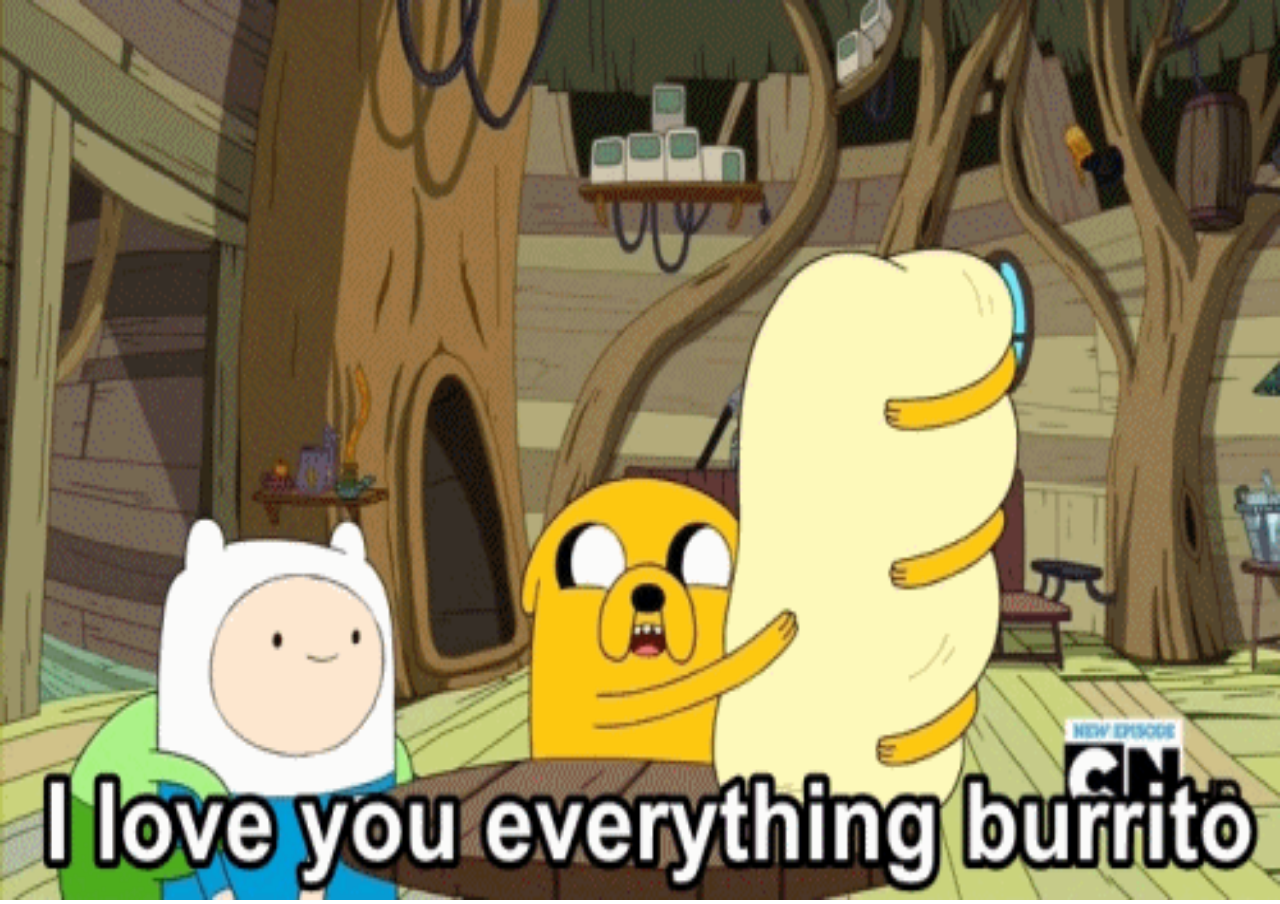
<file: project7/project7.html>
<!DOCTYPE html>
<html>
<head>
<style>
	html,body{
	width:100%;
	height: 100%;
	margin: 0px;
}
	img{
		width: 100vmax;
		height:100vmin;
	}

	
</style>
</head>
<body>
<div id="channel"></div>
<script>

	var channel = document.getElementById("channel"), 
		images = ["1.gif","2.gif","3.gif","4.gif","5.gif"], 
		number = 1;

	channel.innerHTML = '<img src="'+number+'.gif">'
	document.onkeydown = arrowKeys; 
	function arrowKeys (event){
	if(event.keyCode == '38'){
			number++;
	}
	if(event.keyCode == '40'){
			number--;
	}
	if(number == 6){
			number = 1;
	}
	if(number == 0){
			number = 5;
	}
	channel.innerHTML = '<img src="'+number+'.gif">'
	}
</script>
</body>
</html>
</file>
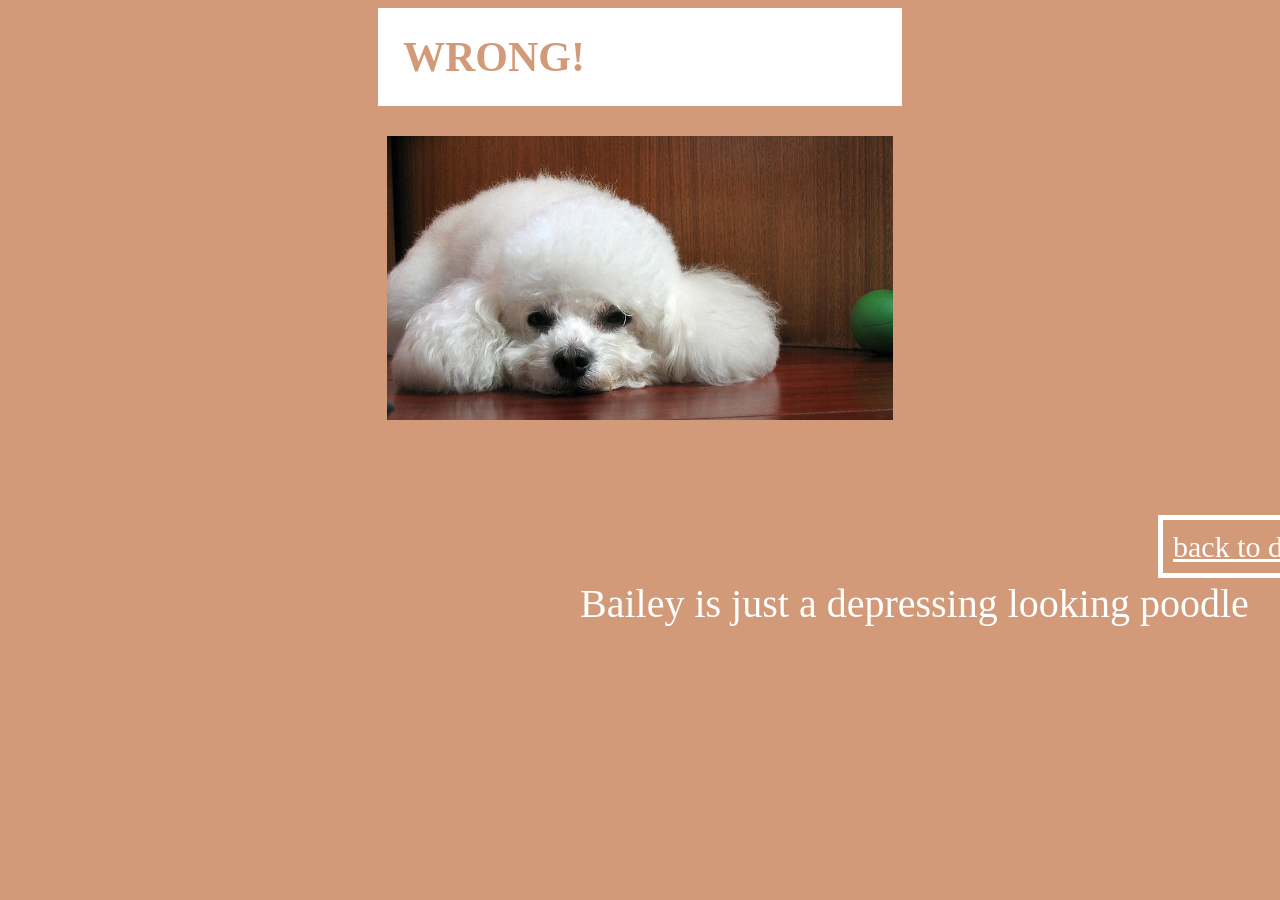
<file: project2/folder/Bailey.html>
<!DOCTYPE html>
<html>
<head>
	<title>Bailey</title>
<link rel="stylesheet" type="text/css" href="../styleproject2.css">
</head>
<body>
<h1>WRONG!</h1>
<img id="image" src="images/bailey2.jpg">
<p id="baileytext2">Bailey is just a depressing looking poodle</p>
<a id="backtohome" href="third.html">back to doors</a>
</body>
</html>
</file>
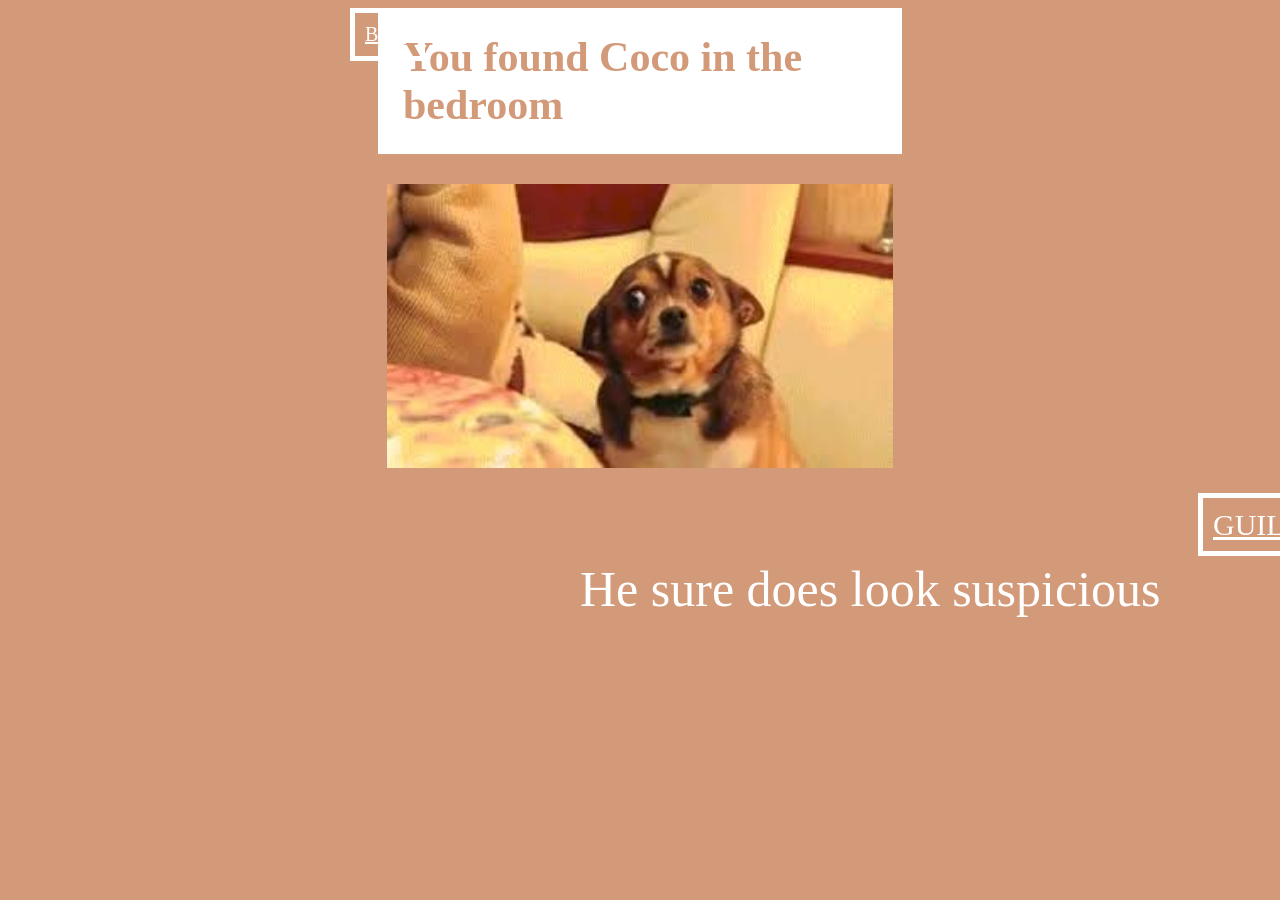
<file: project2/folder/bedroom.html>
<!DOCTYPE html>
<html>
<head>
	<title>Bedroom</title>
<link rel="stylesheet" type="text/css" href="../styleproject2.css">
</head>
<body>
<a id="backlink" href="third.html">Back</a>
<h1>You found Coco in the bedroom</h1>
<img id="image" src="images/Coco.jpg">
<p id="Cocotext"> He sure does look suspicious</p>
<a id="baileylink" href="coco.html">GUILTY!</a>
</body>
</html>
</file>
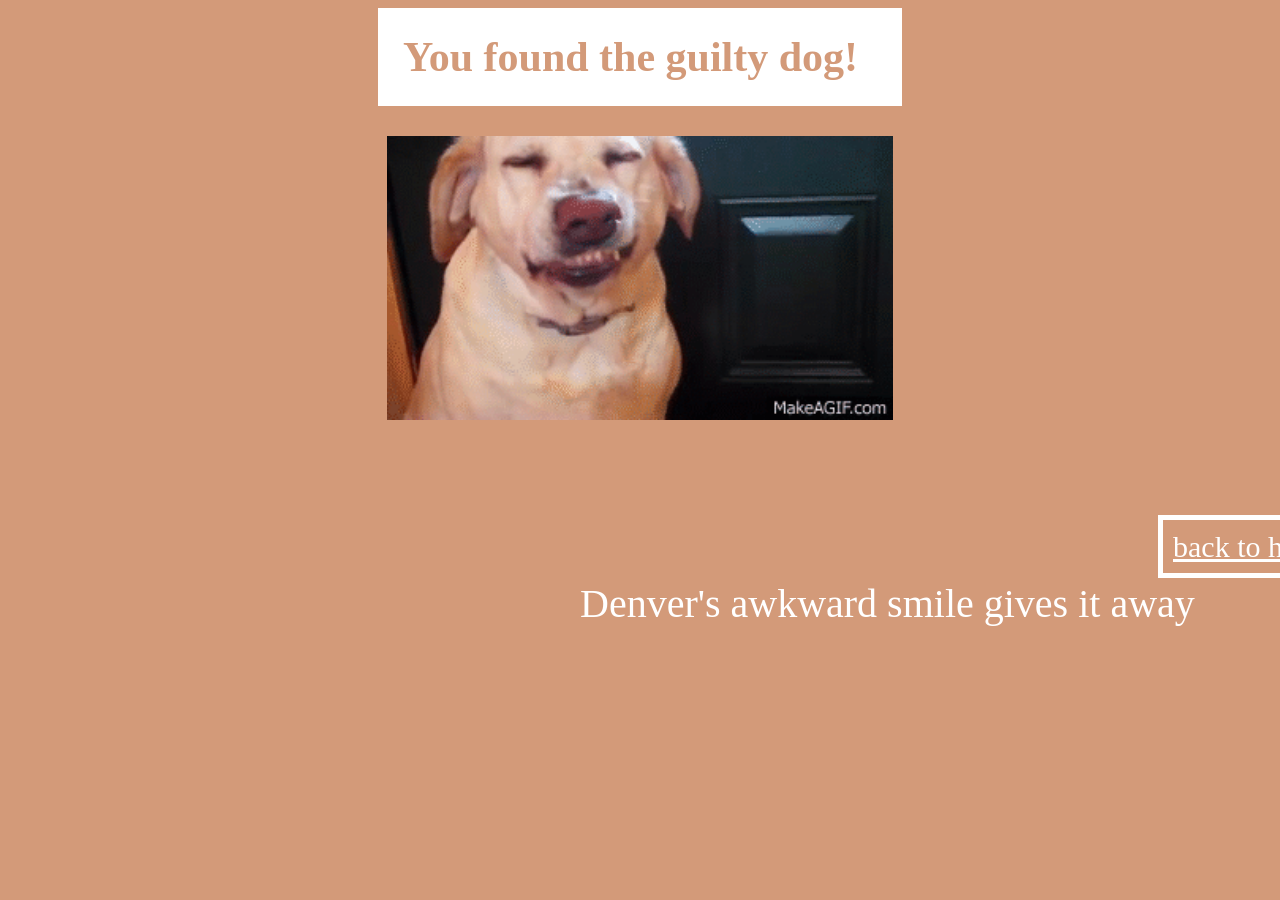
<file: project2/folder/denver.html>
<!DOCTYPE html>
<html>
<head>
	<title>Denver</title>
<link rel="stylesheet" type="text/css" href="../styleproject2.css">
</head>
<body>
<h1>You found the guilty dog!</h1>
<img id="image" src="images/denver2.gif">
<p id="baileytext2">Denver's awkward smile gives it away</p>
<a id="backtohome" href="../firstlink.html">back to home</a>
</body>
</html>
</file>
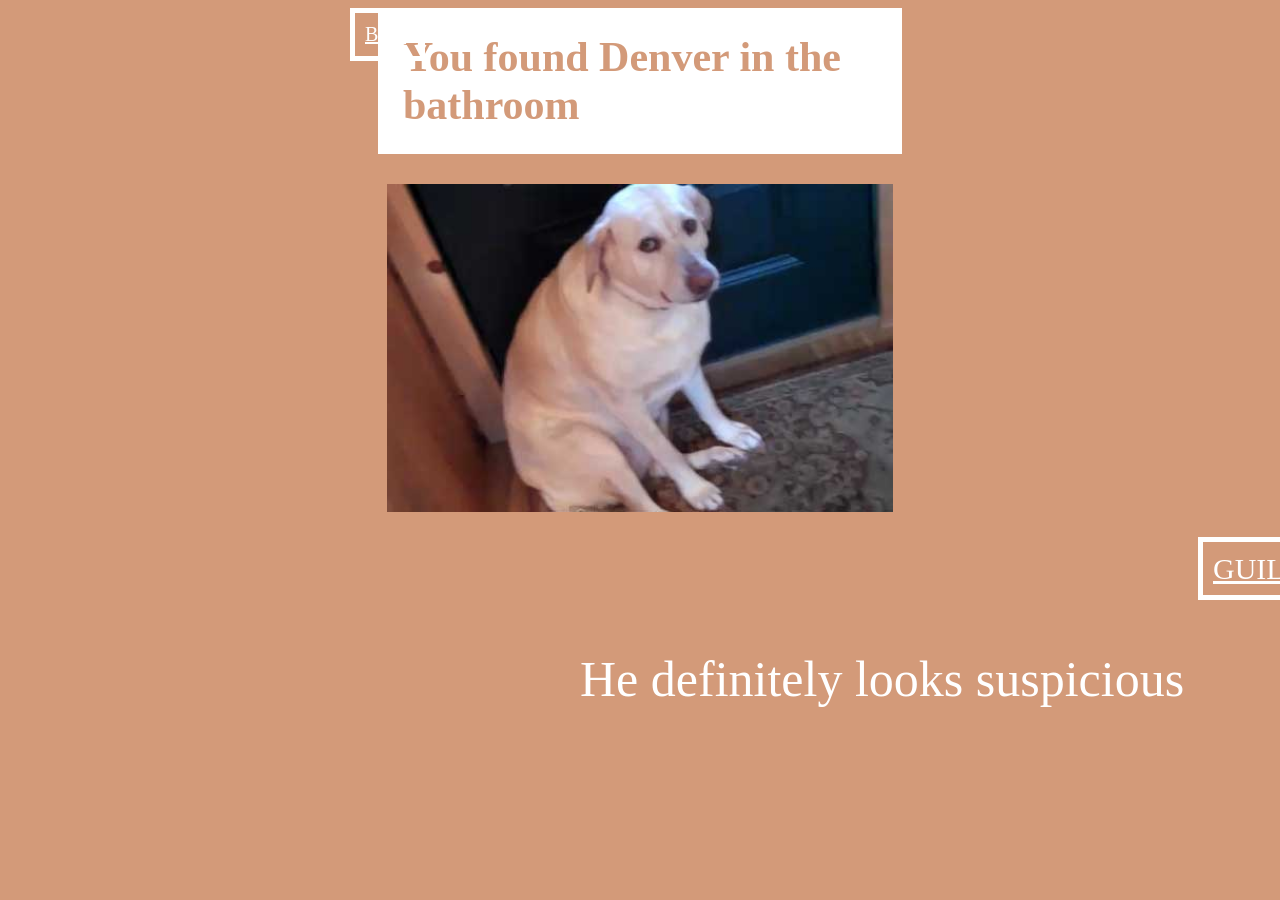
<file: project2/folder/livingroom.html>
<!DOCTYPE html>
<html>
<head>
	<title>Livingroom</title>
<link rel="stylesheet" type="text/css" href="../styleproject2.css">
</head>
<body>
<a id="backlink" href="third.html">Back</a>
<h1>You found Denver in the bathroom</h1>
<img id="image" src="images/denver.jpg">
<p id="denvertext"> He definitely looks suspicious</p>
<a id="baileylink" href="Denver.html">GUILTY!</a>
</body>
</html>
</file>
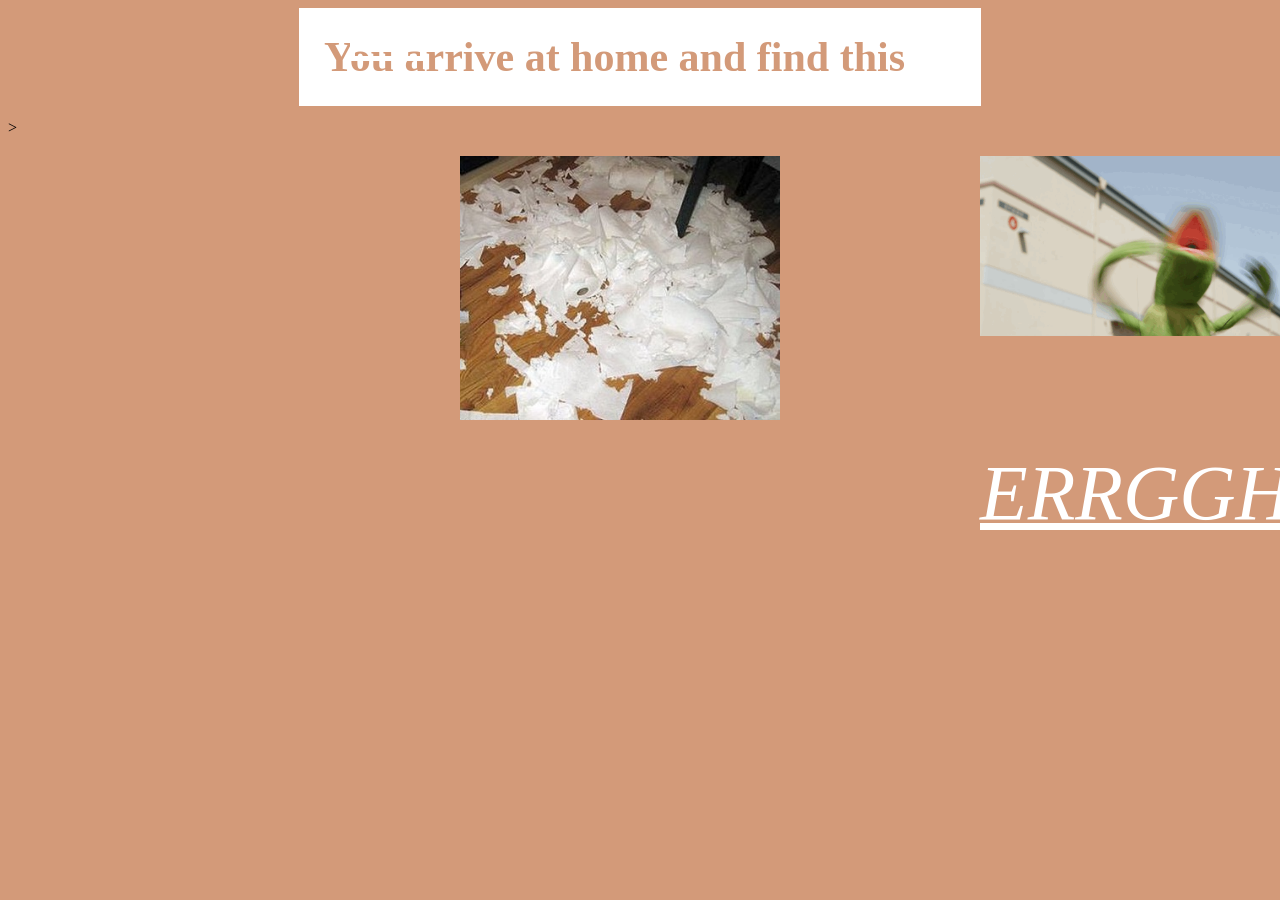
<file: project2/folder/second.html>
<html>
<title>home</title>
<link rel="stylesheet" type="text/css" href="../styleproject2.css">
<head>
</head>
<body>
<a id="backlink" href="../firstlink.html">Back</a>
		<h2>You arrive at home and find this</h2>
</body>
<img id="image2" src="images/mess.jpg"<a href=""></a>>
<img id="image3" src="images/frog.gif">
<a id="nextlink" href="third.html">NEXT</a>
<p id="textpage2"><i>ERRGGHHH!!<i></p>
</html>
</file>
<file: final/style.css>
html,body{
	margin:0;
	width:100%;
	height:100%;
}

div {
    display: block;
}

#background{
  background-color:black;
  width:100%;
  height:100%;
}

#nametitle{
	width: 400px;
	position: absolute;
	top:470px;
	left:730px;
}
#titletext{
	width:400px;
	position: absolute;
	top:430px;
	left:770px;
}
#line{
	position: absolute;
	top:470px;
	left:615px;
	width:500px;
	height:3px;
	background-color: white;
}

.font1{	
	text-align:left;
	line-height:1.46em;
	font-weight:bold;
    font: 22px/1.46em avenir-lt-w01_35-light1475496,sans-serif;
    color: #000000;

}
.font2{
	font:16px/1.55em avenir-lt-w01_35-light1475496,sans-serif;
    color: #000000;
}
.font3{
	font:72px/1.18em avenir-lt-w01_85-heavy1475544,sans-serif;
    color: #ffffff;
}

.font4{	
    font: 27px/1.46em avenir-lt-w01_35-light1475496,sans-serif;
    color: #ffffff;
}
.font5{
	font: 17px/1.46em avenir-lt-w01_35-light1475496,sans-serif;
    color: #ffffff;
}
#header{
position: absolute;
  background-color:white;
  width:100%;
  height:100px;
  top: 0px;
  left:0px;
}

	#name{
	left: 250px;
	width: 108px;
	position: absolute;
	top: 20px;
	font: 22px/1.46em 
	}

	#portfolio{
	left: 250px;
	width: 158px;
	position: absolute;
	top: 53px;
	}

	#home{
	left:780px;
	top:53px;
	width: 69px;
	height: 30px;
	position: absolute;
	box-sizing: border-box; 
	overflow: visible;
	}

	#preview{
	left:850px;
	top:53px;
	width: 69px;
	height: 30px;
	position: absolute;
	box-sizing: border-box; 
	overflow: visible;
	}

	#work{
	left:930px;
	top:53px;
	width: 69px;
	height: 30px;
	position: absolute;
	box-sizing: border-box; 
	overflow: visible;
	}

	#contact{
	left:1000px;
	top:53px;
	width: 69px;
	height: 30px;
	position: absolute;
	box-sizing: border-box; 
	overflow: visible;
	}

	#email{
	left:1100px;
	top:53px;
	width: 69px;
	height: 30px;
	position: absolute;
	box-sizing: border-box; 
	overflow: visible;
	}

	.headlinks{
	font: normal normal normal 14px/1.4em avenir-lt-w01_35-light1475496,sans-serif;
	color:#000000;
	}



#cf img {
  position:absolute;
  -webkit-transition: opacity 1s ease-in-out;
  -moz-transition: opacity 1s ease-in-out;
  -o-transition: opacity 1s ease-in-out;
  transition: opacity 1s ease-in-out;
}

#cf img.top:hover {
  opacity:0;
}

#outline{
	width:750px;
	height:535px;
	position: absolute;
	left :170px;
	top:80px;
}
#iconstop{
	width:500px;
	height:700px;
	position: absolute;
	left :298px;
	top:-150px;
}
#iconsbottom{
	width:500px;
	height:700px;
	position: absolute;
	left :295px;
	top:-150px;
}

.previews{
	position: absolute;
	width:100%;
	height:750px;
	top:650px;
	left:0px;
	background-color: white;
}

#marble{
	width:100%;
	height:750px;
}

#project2{
	position:absolute;
	width:300px;
	height:300px;
	top:50px;
	left:250px;
}

#project4{
	position:absolute;
	width:300px;
	height:300px;
	top:50px;
	left:600px;
}

#project5{
	position:absolute;
	width:300px;
	height:300px;
	top:50px;
	left:950px;
}

#project7{
	position:absolute;
	width:300px;
	height:300px;
	top:400px;
	left:250px;
}


.contacts{
	position: absolute;
	top: 1400px;
	width: 100%;
	height: 180px;
	background-color: black;
}

#contactemail{
	position: absolute;
	top: 60px;
	left:650px;
	width: 40px
}

#contactphone{
	position: absolute;
	top: 80px;
	left:700px;
	width: 40px
}

.dropdown {
    position: absolute;
    display: inline-block;
    top:0px;
    left:-4px;
}

.dropdown-content {
    display: none;
    position: absolute;
    top:80px;
    left:910px;
    background-color: #f9f9f9;
    min-width: 100px;
    box-shadow: 0px 8px 16px 0px rgba(0,0,0,0.2);
    z-index: 1;
    font: normal normal normal 12px/1.4em avenir-lt-w01_35-light1475496,sans-serif;
	color:#000000;
}
.dropdown-content a {
    color: black;
    padding: 12px 16px;
    text-decoration: none;
    display: block;
}

.dropdown-content a:hover {background-color: #f1f1f1}

.dropdown:hover .dropdown-content {
    display: block;
}

.dropdown:hover .dropbtn {
    background-color: #3e8e41;}
</file>
<file: project2/styleproject2.css>
h1{
	color:	rgb(211,154,121);
	background-color: #fff;
	padding:25px;
	display: block;
	margin: auto;
	width: 37.5%;
	font-size: 42px
}
h2{
	color:	rgb(211,154,121);
	background-color: #fff;
	padding:25px;
	display: block;
	margin: auto;
	width: 50%;
	font-size: 42px
}
body{
	background-color: rgb(211,154,121);

}
#link{
	color:#fff;
	position: relative;
	left:1620px;
	top:10px;
	width: 130px;
	border: 5px solid #fff;
	padding: 10px;
	font-size: 40px
}
#image{
	display: block;
	margin: auto;
	width: 40%;
	padding: 30px
}
#image2{
	padding: 50px;
	position: absolute;
	left: 410px;
	width: 25%
}
#image3{
	padding: 50px;
	position: absolute;
	left: 930px;
	width: 25%
}
#backlink{
	color:#fff;
	position: absolute;
	left: 350px;
	width: 45px;
	border: 5px solid #fff;
	padding: 10px;
	font-size: 20px
}
#textpage2{
	color:#fff;
	position: absolute;
	left: 970px;
	top: 360px;
	width: 130px;
	padding: 10px;
	font-size:78px;
	text-decoration: underline;
}
#nextlink{
	color:#fff;
	position: relative;
	left:1350px;
	top: 500px;
	width: 130px;
	border: 5px solid #fff;
	padding: 10px;
	font-size: 30px;
}
#door1{
	padding: 50px;
	position: absolute;
	left: 400px;
	width: 10%
}
#door2{
	padding: 50px;
	position: absolute;
	left: 800px;
	width: 10%
}
#door3{
	padding: 50px;
	position: absolute;
	left: 1200px;
	width: 10%
}
#Bathroom{
	color:#fff;
	position: relative;
	left:440px;
	top: 510px;
	width: 130px;
	padding: 10px;
	font-size: 30px;
}
#Bedroom{
	color:#fff;
	position: relative;
	left:850px;
	top: 425px;
	width: 130px;
	padding: 10px;
	font-size: 30px;
}
#Livingroom{
	color:#fff;
	position: relative;
	left:1235px;
	top: 340px;
	width: 130px;
	padding: 10px;
	font-size: 30px;
}
#baileytext{
	color:#fff;
	position: absolute;
	left:570px;
	top: 590px;
	padding: 10px;
	font-size: 50px;
}
#baileylink{
	color:#fff;
	position: relative;
	left:1190px;
	top:10px;
	width: 120px;
	border: 5px solid #fff;
	padding: 10px;
	font-size: 30px;
}
#Cocotext{
	color:#fff;
	position: absolute;
	left:570px;
	top: 500px;
	padding: 10px;
	font-size: 50px;
}
#denvertext{
	color:#fff;
	position: absolute;
	left:570px;
	top: 590px;
	padding: 10px;
	font-size: 50px;
}
#baileytext2{
	color:#fff;
	position: absolute;
	left:570px;
	top: 530px;
	padding: 10px;
	font-size: 40px;
}
#backtohome{
	color:#fff;
	position: relative;
	left:1150px;
	top:80px;
	width: 120px;
	border: 5px solid #fff;
	padding: 10px;
	font-size: 30px;
}
#cocotext{
	color:#fff;
	position: absolute;
	left:570px;
	top: 600px;
	padding: 10px;
	font-size: 40px;
}
</file>
